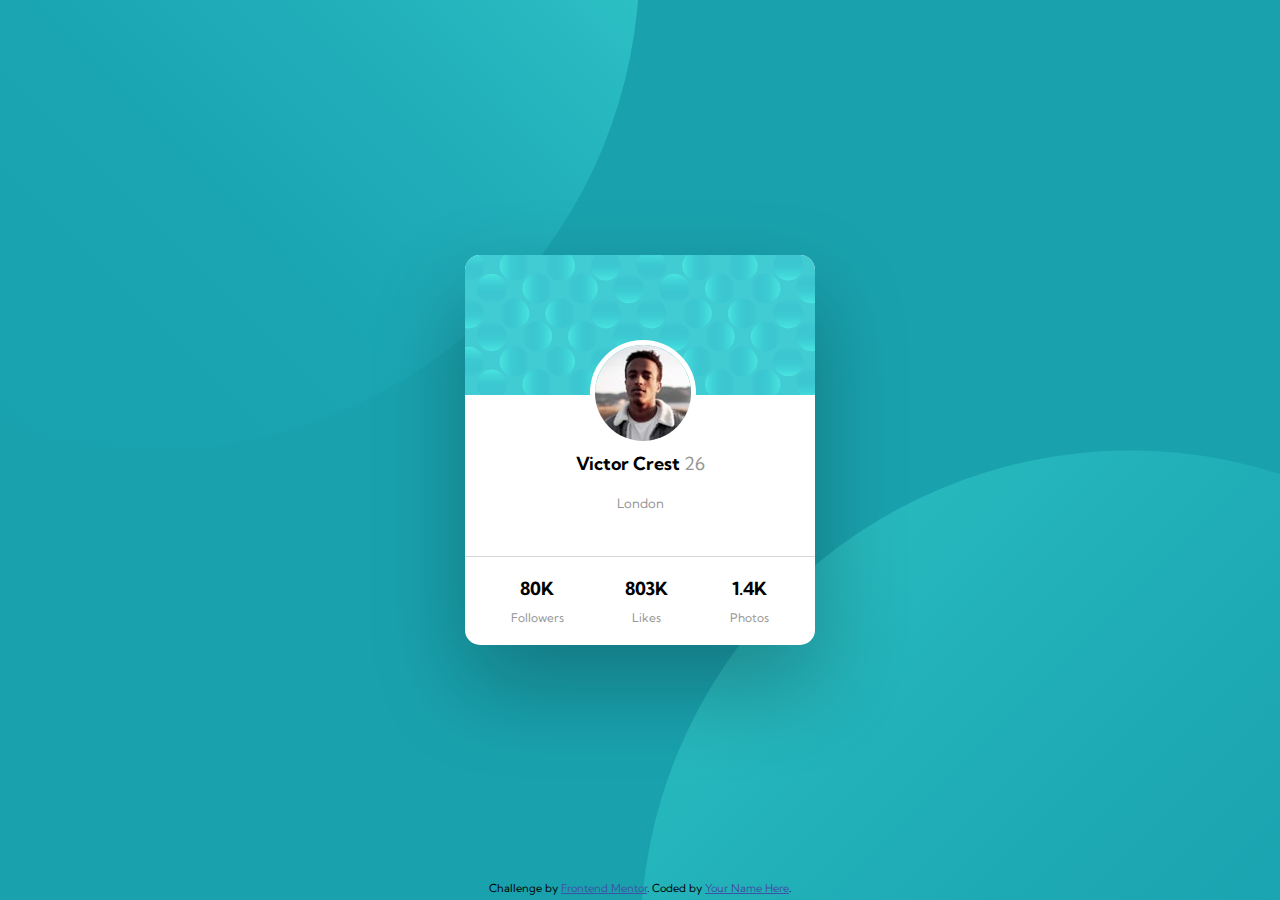
<file: index.html>
<!DOCTYPE html>
<html lang="en">
<head>
  <meta charset="UTF-8">
  <meta name="viewport" content="width=device-width, initial-scale=1.0"> <!-- displays site properly based on user's device -->

  <link rel="icon" type="image/png" sizes="32x32" href="./images/favicon-32x32.png">
  <link rel="stylesheet" href="style.css">
  <link rel="preconnect" href="https://fonts.gstatic.com">
  <link href="https://fonts.googleapis.com/css2?family=Kumbh+Sans:wght@400;700&display=swap" rel="stylesheet"> 

  <title>Frontend Mentor | Profile card component</title>



  <!-- Feel free to remove these styles or customise in your own stylesheet 👍 -->
  <!-- <style>
    .attribution { font-size: 11px; text-align: center; }
    .attribution a { color: hsl(228, 45%, 44%); }
  </style> -->
</head>
<body>


 
    
    <div class="card">
      <div class="pattern">
        <img src="images/bg-pattern-card.svg" alt="card pattern">
      </div>
      <div class="mainCardInfo">
      <img src="images/image-victor.jpg" alt="avatar">
      <p id="name">Victor Crest <span>26</span></p>
      <p id="location">London</p>
    </div>
    <div class="otherInfo">
      <span class="followers">
        <span id="followsNumber">80K</span>
        <span class="item">Followers</span>
      </span>
      <span class="likes">
        <span id="likesNumber">803K</span>
        <span class="item">Likes</span>
      </span>
      <span class="photos">
        <span id="photosNumber">1.4K</span>
        <span class="item">Photos</span>
      </span>
    </div>

    </div>


  
  <div class="attribution">
    Challenge by <a href="https://www.frontendmentor.io?ref=challenge" target="_blank">Frontend Mentor</a>. 
    Coded by <a href="#">Your Name Here</a>.
  </div>
</body>
</html>
</file>
<file: style.css>
/* ## Layout

The designs were created to the following widths:
- Mobile: 375px
- Desktop: 1440px
## Colors
### Primary
Dark cyan: hsl(185, 75%, 39%)
Very dark desaturated blue: hsl(229, 23%, 23%)
Dark grayish blue: hsl(227, 10%, 46%)
### Neutral
Dark gray: hsl(0, 0%, 59%)
## Typography
### Body Copy
- Font size (name and stats): 18px
### Font
- Family: [Kumbh Sans](https://fonts.google.com/specimen/Kumbh+Sans)
- Weights: 400, 700 */

* {
    margin: 0;
    padding: 0;
    box-sizing: border-box;
}

body {
    font-family: 'Kumbh Sans', sans-serif;
    background-color: hsl(185, 75%, 39%);
    overflow: hidden;
    height: 100vh;
    width: 100vw;
    background-image: url("./images/bg-pattern-top.svg"),
                    url("./images/bg-pattern-bottom.svg");
    background-repeat: no-repeat;
    background-position: right 50vw bottom 50vh, left 50vw top 50vh;
    
    display: flex;
    justify-content: center;
    align-items: center;
    font-size: 18px;
}

.card {
    display: flex;
    flex-direction: column;
    height: 390px;
    width: 350px;
    background-color: white;
    border-radius: 15px;
    box-shadow:0 40px 5em rgba(8, 8, 8, 0.274);
}

.card .pattern {
    width: 100%;
    height: 100%;
    border-radius: 15px;
}

.card .pattern img {
width: 100%;
border-radius: 15px 15px 0 0;
}
.card .mainCardInfo {
    display: flex;
    flex-direction: column;
    align-items: center;
    position: relative;
    padding-bottom: 45px;
}

.card .mainCardInfo img {
    border: solid 5px white;
    position: absolute;
    bottom: 110px;
    left: 125px;
    border-radius: 50%;
}

.card .otherInfo {
    display: flex;
    justify-content: space-around;
    align-items: center;
    padding: 15px;
    border-top: solid 1px hsl(0, 1%, 85%);
}

.card .otherInfo .followers, .likes, .photos {
    display: flex;
    flex-direction: column;
}

.card .mainCardInfo #location {
    color: hsl(0, 0%, 59%);
    padding-top: 20px;
    font-size: 13px;
}

#name, #followsNumber, #likesNumber, #photosNumber {
    font-weight: 700;
}

.followers, .likes, .photos {
    display: flex;
    align-items: center;
}

.photos span, .followers span, .likes span {
    padding: 5px;
}

.otherInfo .item {
    font-size: 12px;
    color: hsl(0, 0%, 59%);
}

#name span {
    color: hsl(0, 0%, 59%);
}

span {
    font-weight: 400;
}






.attribution { 
    font-size: 11px; text-align: center; 
    position: absolute;
    bottom: 5px;
}
.attribution a { color: hsl(228, 45%, 44%); }
</file>
